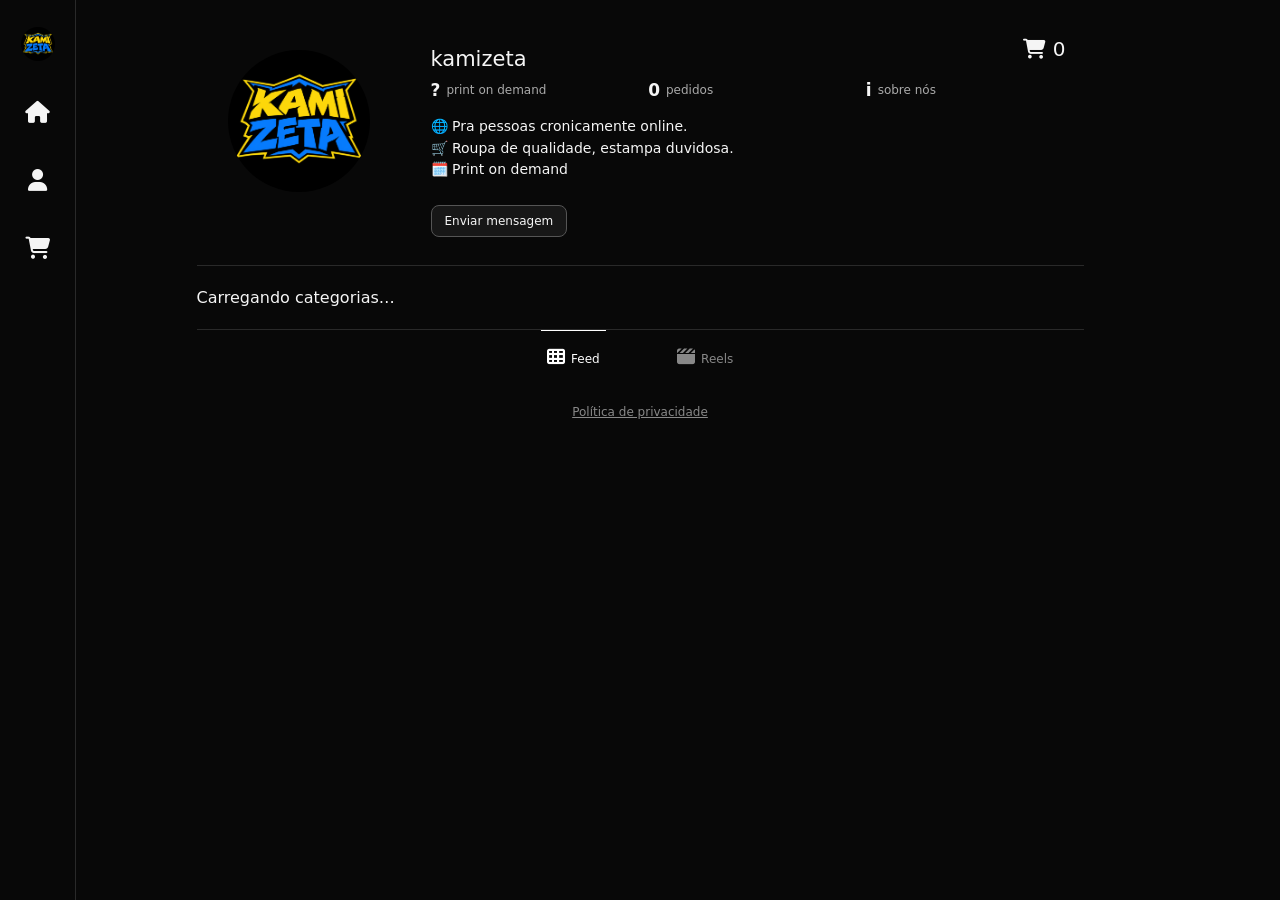
<file: index.html>
<!doctype html><html lang="pt-BR"><head><meta charset="utf-8"><meta name="viewport" content="width=device-width,initial-scale=1,viewport-fit=cover"><meta name="theme-color" content="#080808"><link rel="icon" type="image/png" href="./kamizeta.png"><title>Kamizeta</title><link rel="stylesheet" href="./style.css"><link rel="stylesheet" href="https://cdnjs.cloudflare.com/ajax/libs/font-awesome/6.7.2/css/all.min.css" referrerpolicy="no-referrer"></head><body><aside class="desktop-nav"><a class="brand-mark" href="#home"><img src="./kamizeta.png" alt="Kamizeta" onerror="this.hidden=true;this.nextElementSibling.hidden=false"><span hidden>K.</span></a><button data-view="home" aria-label="Início" title="Início"><i class="fa-solid fa-house"></i></button><button data-view="profile" aria-label="Perfil" title="Perfil"><i class="fa-solid fa-user"></i></button><button data-view="cart" aria-label="Carrinho" title="Carrinho"><i class="fa-solid fa-cart-shopping"></i></button></aside><main class="app-shell"><header class="profile-header"><div id="story-ring" class="avatar-wrap"><img src="./kamizeta.png" alt="Kamizeta" onerror="this.hidden=true;this.nextElementSibling.hidden=false"><span class="logo-fallback" hidden>K.</span></div><div><div class="username-row"><h1>kamizeta</h1><button data-view="cart" class="icon-button" aria-label="Carrinho"><i class="fa-solid fa-cart-shopping"></i> <span id="cart-count">0</span></button></div><div class="stats-row"><button class="stat" id="print-info"><strong>?</strong><span>print on demand</span></button><div class="stat"><strong id="order-count">0</strong><span>pedidos</span></div><button class="stat" id="about-info"><strong>i</strong><span>sobre nós</span></button></div><p class="bio">🌐 Pra pessoas cronicamente online.<br>🛒 Roupa de qualidade, estampa duvidosa.<br>🗓️ Print on demand</p><a class="seller-message-button" href="https://wa.me/5584920039738" target="_blank" rel="noopener">Enviar mensagem</a></div></header><section class="category-section"><div id="categories" class="category-row">Carregando categorias…</div></section><div class="tabs"><button id="feed-tab" class="tab active"><i class="fa-solid fa-table-cells"></i> <span>Feed</span></button><button id="reels-tab" class="tab"><i class="fa-solid fa-clapperboard"></i> <span>Reels</span></button></div><section id="feed-view" class="feed-grid"></section><section id="reels-view" class="reels-view" hidden></section><section id="page-view" hidden></section><footer><a href="#privacidade" id="privacy-link">Política de privacidade</a></footer></main><nav class="mobile-nav"><button data-view="home"><i class="fa-solid fa-house"></i><small>Home</small></button><button data-view="profile"><i class="fa-solid fa-user"></i><small>Perfil</small></button><button data-view="cart"><i class="fa-solid fa-cart-shopping"></i><small>Carrinho</small></button></nav><dialog id="info-dialog" class="modal"><button class="modal-close">×</button><article id="info-content"></article></dialog><dialog id="product-dialog" class="modal wide"><button class="modal-close">×</button><article id="product-content"></article></dialog><dialog id="auth-dialog" class="modal"><button class="modal-close">×</button><article id="auth-content"></article></dialog><div id="toast" role="status" aria-live="polite"></div><div id="global-loader" class="global-loader" hidden role="status" aria-live="polite"><img src="./loader.gif" alt="" onerror="this.hidden=true;this.parentElement.classList.add('loader-image-failed')"><span data-loader-message>CARREGANDO...</span></div><script type="module" src="./home.js"></script></body></html>
</file>
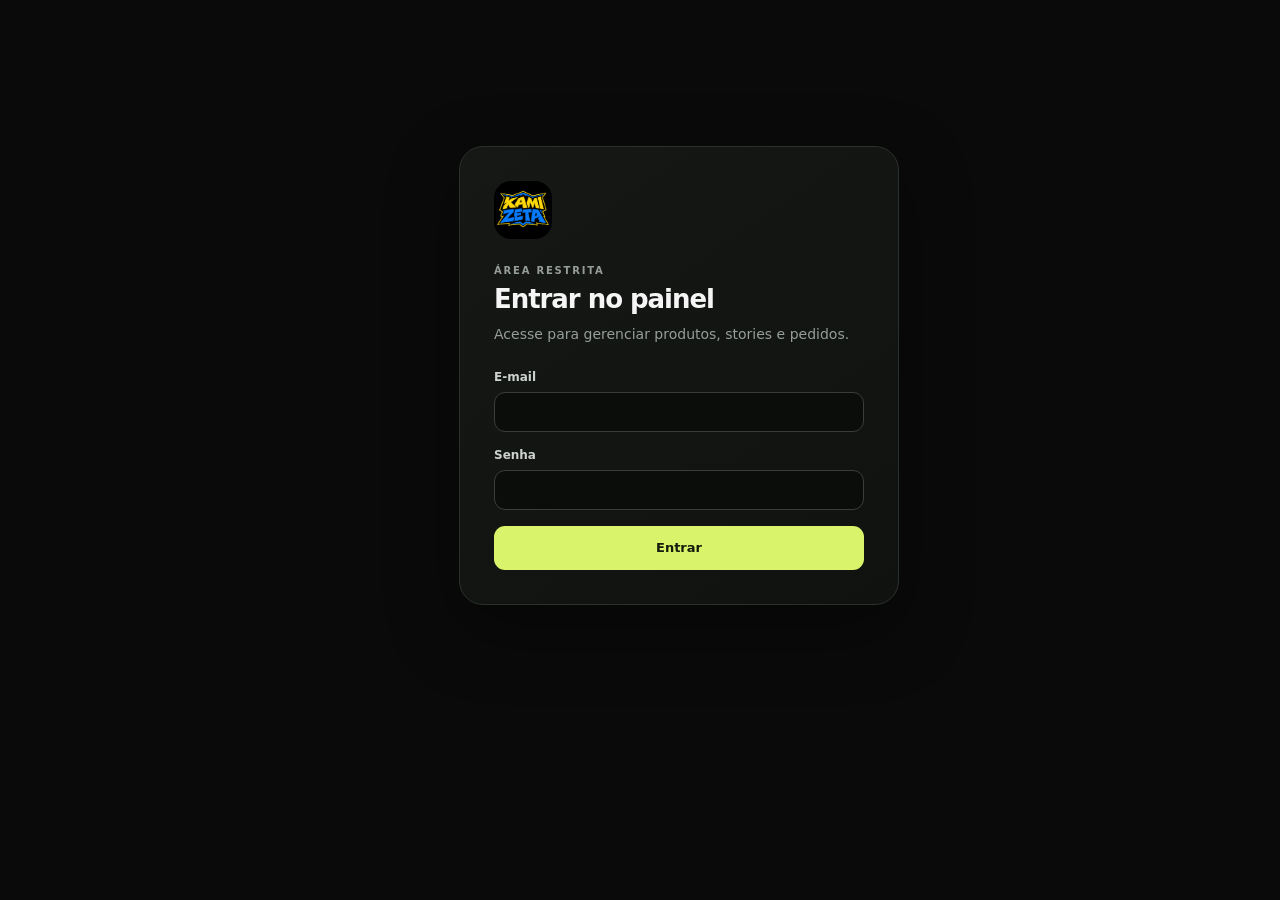
<file: adm/index.html>
<!doctype html>
<html lang="pt-BR">
<head>
  <meta charset="utf-8">
  <meta name="viewport" content="width=device-width,initial-scale=1">
  <meta name="theme-color" content="#080808">
  <link rel="icon" type="image/png" href="/kamizeta.png">
  <title>Administração — Kamizeta</title>
  <link rel="stylesheet" href="/adm/style.css">
</head>
<body>
  <div class="admin-shell">
    <aside id="admin-sidebar" class="admin-sidebar" hidden>
      <a class="admin-brand" href="/" aria-label="Kamizeta — voltar à loja" title="Voltar à loja">
        <img src="/kamizeta.png" alt="">
      </a>

      <nav class="admin-navigation" aria-label="Navegação do painel">
        <button type="button" data-panel="products" aria-label="Produtos" title="Produtos" aria-current="page">
          <svg viewBox="0 0 24 24" aria-hidden="true"><rect x="4" y="4" width="6" height="6" rx="1.3"/><rect x="14" y="4" width="6" height="6" rx="1.3"/><rect x="4" y="14" width="6" height="6" rx="1.3"/><rect x="14" y="14" width="6" height="6" rx="1.3"/></svg>
          <span class="sr-only">Produtos</span>
        </button>
        <button type="button" data-panel="stories" aria-label="Stories" title="Stories">
          <svg viewBox="0 0 24 24" aria-hidden="true"><rect x="5" y="5" width="14" height="14" rx="4"/><circle cx="12" cy="12" r="3.2"/><circle cx="16.8" cy="7.7" r=".8" class="icon-fill"/></svg>
          <span class="sr-only">Stories</span>
        </button>
        <button type="button" data-panel="orders" aria-label="Pedidos" title="Pedidos">
          <svg viewBox="0 0 24 24" aria-hidden="true"><path d="M5 4.5h14v15H5z"/><path d="M8 8h8M8 12h8M8 16h5"/></svg>
          <span class="sr-only">Pedidos</span>
        </button>
      </nav>

      <div class="admin-navigation-bottom">
        <a href="/" aria-label="Voltar à loja" title="Voltar à loja">
          <svg viewBox="0 0 24 24" aria-hidden="true"><path d="m3.5 10.5 8.5-7 8.5 7"/><path d="M5.5 9.5v11h13v-11M9.5 20.5v-7h5v7"/></svg>
          <span class="sr-only">Voltar à loja</span>
        </a>
        <button type="button" id="logout" aria-label="Sair da conta" title="Sair da conta">
          <svg viewBox="0 0 24 24" aria-hidden="true"><path d="M10 4H5.5A1.5 1.5 0 0 0 4 5.5v13A1.5 1.5 0 0 0 5.5 20H10"/><path d="M14 8l4 4-4 4M8 12h10"/></svg>
          <span class="sr-only">Sair</span>
        </button>
      </div>
    </aside>

    <main class="admin-main">
      <section id="admin-login" class="login-card">
        <img src="/kamizeta.png" alt="" class="login-logo">
        <p class="eyebrow">ÁREA RESTRITA</p>
        <h1>Entrar no painel</h1>
        <p class="login-description">Acesse para gerenciar produtos, stories e pedidos.</p>
        <form id="login-form">
          <label>E-mail<input name="email" type="email" autocomplete="username" required></label>
          <label>Senha<input name="password" type="password" autocomplete="current-password" required></label>
          <button class="primary-button" type="submit">Entrar</button>
        </form>
      </section>

      <section id="admin-app" hidden>
        <div id="admin-panel"></div>
      </section>

      <p id="status" class="admin-status" role="status" aria-live="polite"></p>
      <dialog id="admin-loader" class="admin-loader" hidden aria-label="Carregando">
        <img src="/loader.gif" alt="">
        <span data-loader-message>CARREGANDO...</span>
      </dialog>
    </main>
  </div>
  <script type="module" src="/adm/script.js"></script>
</body>
</html>
</file>
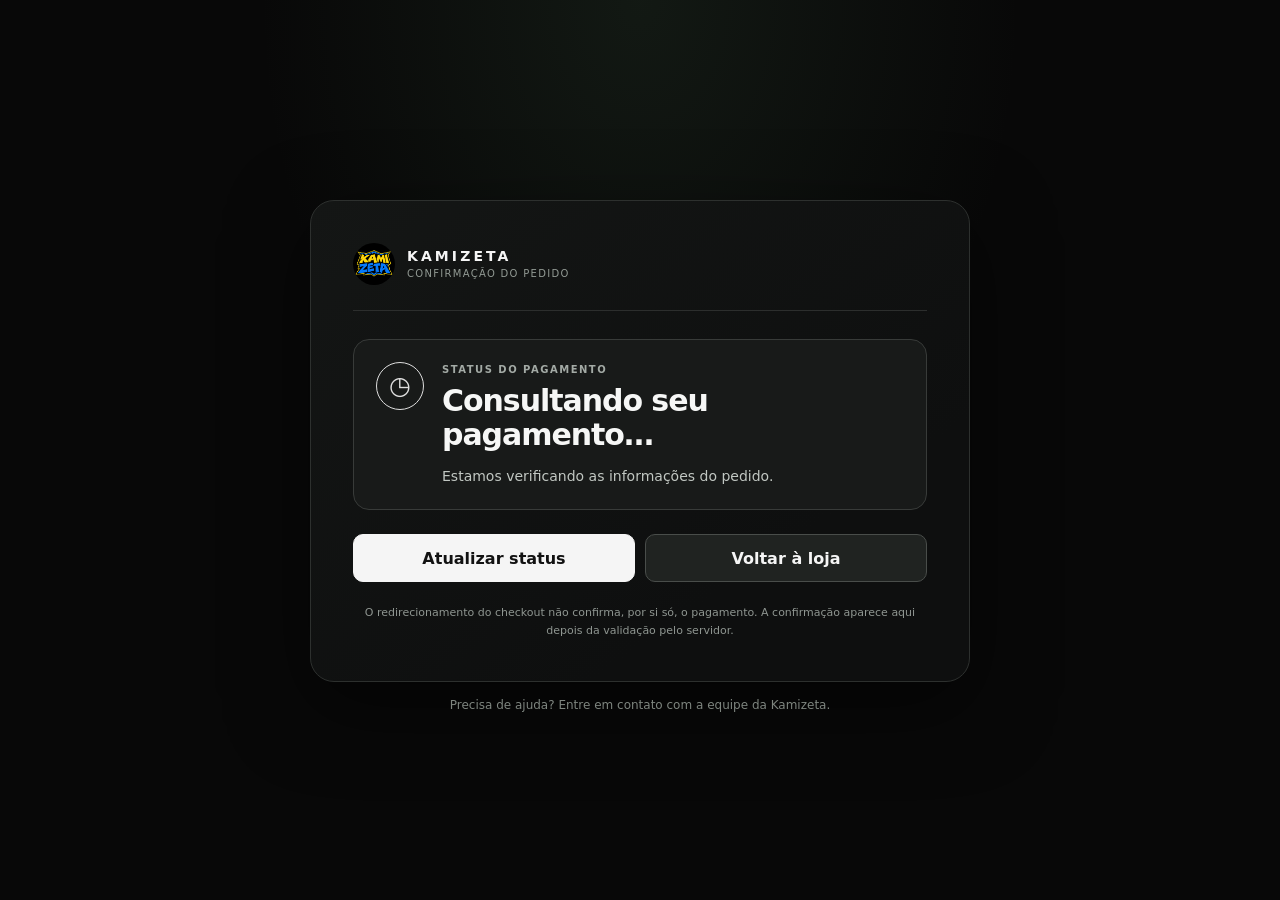
<file: pagamento-concluido.html>
<!doctype html>
<html lang="pt-BR">
<head>
  <meta charset="utf-8">
  <meta name="viewport" content="width=device-width,initial-scale=1">
  <meta name="theme-color" content="#080808">
  <meta name="description" content="Consulte o status do pagamento do seu pedido na Kamizeta.">
  <link rel="icon" type="image/png" href="./kamizeta.png">
  <title>Status do pagamento — Kamizeta</title>
  <link rel="stylesheet" href="./style.css">
</head>
<body class="payment-result-page">
  <main class="payment-page">
    <section class="payment-card" aria-labelledby="payment-heading">
      <header class="payment-brand">
        <img src="./kamizeta.png" alt="" width="42" height="42">
        <div>
          <span class="payment-brand-name">KAMIZETA</span>
          <span class="payment-brand-caption">CONFIRMAÇÃO DO PEDIDO</span>
        </div>
      </header>

      <div id="payment-status" class="payment-status-panel tone-loading" role="status" aria-live="polite">
        <span id="payment-status-icon" class="payment-status-icon" aria-hidden="true">◷</span>
        <div class="payment-status-copy">
          <p class="payment-eyebrow">STATUS DO PAGAMENTO</p>
          <h1 id="payment-heading">Consultando seu pagamento…</h1>
          <p id="payment-description">Estamos verificando as informações do pedido.</p>
        </div>
      </div>

      <section id="payment-details" class="payment-details" hidden aria-label="Detalhes do pedido">
        <div class="payment-detail-row">
          <span>Código do pedido</span>
          <strong id="payment-order-nsu">—</strong>
        </div>
        <div class="payment-detail-row">
          <span>Valor total</span>
          <strong id="payment-total">—</strong>
        </div>
        <div class="payment-detail-row">
          <span>Status do pedido</span>
          <strong id="payment-order-status">—</strong>
        </div>
      </section>

      <button id="download-invoice" class="primary payment-download-invoice" type="button" hidden>
        Baixar invoice PDF
      </button>
      <p id="invoice-download-feedback" class="invoice-download-feedback" role="status" aria-live="polite" hidden></p>

      <div class="payment-actions">
        <button id="refresh-payment" class="primary payment-refresh" type="button">Atualizar status</button>
        <a class="secondary payment-store-link" href="./index.html">Voltar à loja</a>
      </div>

      <p class="payment-security-note">
        O redirecionamento do checkout não confirma, por si só, o pagamento. A confirmação aparece aqui depois da validação pelo servidor.
      </p>
    </section>

    <p class="payment-page-footer">Precisa de ajuda? Entre em contato com a equipe da Kamizeta.</p>
  </main>
  <script type="module" src="./payment-complete.js"></script>
</body>
</html>
</file>
<file: style.css>
[hidden]{display:none!important}:root{color-scheme:dark;font-family:Inter,system-ui,sans-serif;background:#080808;color:#f5f5f5;--line:#292929;--muted:#aaa}*{box-sizing:border-box}body{margin:0}button,input,select,textarea{font:inherit}button{cursor:pointer;color:inherit}a{color:inherit}.desktop-nav{position:fixed;inset:0 auto 0 0;width:76px;border-right:1px solid var(--line);display:flex;flex-direction:column;align-items:center;gap:20px;padding:20px 8px;background:#080808}.desktop-nav button,.brand-mark{width:48px;height:48px;display:grid;place-items:center;background:none;border:0;font-size:25px}.brand-mark img{width:34px;height:34px;border-radius:50%;object-fit:cover}.app-shell{width:min(935px,100%);margin:auto;padding:28px 24px 40px}.profile-header{display:grid;grid-template-columns:180px 1fr;gap:42px;padding:8px 12px 28px}.avatar-wrap{cursor:pointer;width:150px;height:150px;border-radius:50%;padding:4px;margin:10px auto;display:grid;place-items:center}.has-stories{background:conic-gradient(#ffb52e,#ff315e,#d52d9a,#7448ff,#ffb52e)}.avatar-wrap img,.logo-fallback{width:100%;height:100%;border-radius:50%;object-fit:cover;background:#151515}.logo-fallback{display:grid;place-items:center;font-size:46px}.username-row{display:flex;justify-content:space-between;align-items:center;margin-bottom:18px}.username-row h1{font-size:21px;font-weight:500;margin:0}.icon-button{background:none;border:0;font-size:23px}.stats-row{display:grid;grid-template-columns:repeat(3,1fr);gap:12px;margin-bottom:16px}.stat{display:flex;align-items:center;gap:6px;background:none;border:0;padding:0;text-align:left}.stat strong{font-size:17px}.stat span{font-size:12px;color:var(--muted)}.bio{font-size:14px;line-height:1.55}.category-section{border-top:1px solid var(--line);padding:22px 0}.category-row{display:flex;gap:22px;overflow:auto}.category-item{flex:0 0 84px;text-align:center;border:0;background:none}.category-image{display:grid;place-items:center;width:70px;height:70px;margin:0 auto 8px;border:1px solid #555;border-radius:50%;padding:3px}.category-image img{width:100%;height:100%;object-fit:cover;border-radius:50%}.category-item span:last-child{font-size:12px;white-space:nowrap;overflow:hidden;text-overflow:ellipsis;display:block}.tabs{height:52px;border-top:1px solid var(--line);display:flex;justify-content:center;gap:65px}.tab{background:none;border:0;border-top:1px solid transparent;color:#888;font-size:20px}.tab span{font-size:12px}.tab.active{border-top-color:white;color:white}.feed-grid{display:grid;grid-template-columns:repeat(3,minmax(0,1fr));gap:3px}.reels-view{display:flex;flex-direction:column;gap:12px;max-width:440px;margin:0 auto;max-height:calc(100vh - 170px);overflow-y:auto;scroll-snap-type:y mandatory}.product-tile{aspect-ratio:3/4;position:relative;border:0;padding:0;background:#222;overflow:hidden}.product-tile img{width:100%;height:100%;object-fit:cover}.tile-caption{position:absolute;inset:auto 0 0;background:linear-gradient(transparent,#000d);padding:24px 8px 7px;display:flex;flex-direction:column;gap:2px;text-align:left;font-size:12px}.tile-caption b{font-weight:700}.tile-caption span{font-size:11px}.muted{color:var(--muted)}.reel-card{aspect-ratio:9/16;position:relative;overflow:hidden;scroll-snap-align:start;flex:0 0 auto}.reel-card iframe{width:100%;height:100%;border:0}.reel-overlay{position:absolute;bottom:8px;left:8px}.primary,.secondary{padding:10px 14px;border-radius:8px;border:1px solid #555;background:#f5f5f5;color:#111}.secondary{background:#1b1b1b;color:#eee}.modal{width:min(560px,calc(100% - 24px));max-height:85dvh;overflow:auto;background:#111;color:#fff;border:1px solid #444;border-radius:15px;padding:24px}.modal::backdrop{background:#000b}.modal .modal-close{float:right;border:0;background:none;font-size:28px}.modal article{clear:both;padding-top:8px}.modal.wide{width:min(900px,calc(100% - 24px))}.product-detail{display:grid;grid-template-columns:1fr 1fr;gap:24px}.product-detail>img{width:100%;aspect-ratio:3/4;object-fit:contain;background:#171717}.field{display:grid;gap:6px;margin:12px 0}.field input,.field select,.field textarea{background:#181818;color:white;border:1px solid #444;border-radius:7px;padding:10px}.actions-row{display:flex;gap:8px;flex-wrap:wrap;margin:14px 0}.cart-row{display:grid;grid-template-columns:60px 1fr;gap:12px;padding:12px 0;border-bottom:1px solid var(--line)}.cart-row img{width:60px;height:78px;object-fit:cover}#toast{display:none;position:fixed;bottom:80px;left:50%;transform:translateX(-50%);background:white;color:#111;padding:10px 15px;border-radius:8px;z-index:20}#toast.show{display:block}footer{padding:24px 0;color:#888;font-size:12px}.mobile-nav{display:none}@media(max-width:700px){.desktop-nav{display:none}.app-shell{padding:15px 0 85px}.profile-header{grid-template-columns:80px 1fr;gap:14px;padding:4px 12px 18px}.avatar-wrap{cursor:pointer;width:76px;height:76px;margin:6px auto}.username-row h1{font-size:18px}.stats-row{gap:3px}.stat{flex-direction:column;gap:2px}.stat span{font-size:10px}.bio{font-size:12px}.category-section{padding:16px 0}.category-row{padding:0 12px;gap:12px}.category-item{flex-basis:68px}.category-image{width:60px;height:60px}.tabs{height:44px;gap:45px}.feed-grid,.reels-view{gap:2px}.mobile-nav{display:grid;position:fixed;inset:auto 0 0;grid-template-columns:repeat(3,1fr);padding:8px 0 max(8px,env(safe-area-inset-bottom));background:#080808f5;border-top:1px solid #333;z-index:5}.mobile-nav button{border:0;background:none;display:grid;justify-items:center;gap:3px;font-size:20px}.mobile-nav small{font-size:10px}.product-detail{display:block}.product-detail>img{max-height:55vh}.site-footer{padding:20px 12px}}
/* Loader global com o GIF solicitado */
.global-loader{position:fixed;inset:0;z-index:9999;display:flex;flex-direction:column;align-items:center;justify-content:center;gap:14px;background:rgba(8,8,8,.88);color:#fff;font-size:14px;text-align:center;padding:24px}.global-loader[hidden]{display:none!important}.global-loader img{width:150px;height:150px;object-fit:contain}.global-loader span{max-width:80vw;font-size:15px;font-weight:600;letter-spacing:.08em}#toast{max-width:min(90vw,520px);text-align:center;z-index:10000}

/* Imagem do produto no destaque: a imagem inteira é clicável. */
.highlight-product-image{display:block;width:100%;padding:0;margin:8px 0 14px;border:0;background:#171717;border-radius:10px;overflow:hidden;cursor:pointer}
.highlight-product-image img{display:block;width:100%;max-height:60vh;aspect-ratio:3/4;object-fit:contain}

/* Font Awesome nos menus e estados de carregamento */
.desktop-nav button,.mobile-nav button,.icon-button,.tab{font-family:inherit}
.desktop-nav button i{font-size:22px}
.mobile-nav button i{font-size:20px}
.icon-button i{font-size:20px}
.tab i{font-size:18px}
.global-loader.loader-image-failed::before{content:"";display:block;width:42px;height:42px;border:4px solid #444;border-top-color:#fff;border-radius:50%;animation:kamizeta-spin .8s linear infinite}
@keyframes kamizeta-spin{to{transform:rotate(360deg)}}
.feed-state{grid-column:1/-1;padding:24px;text-align:center}
.feed-state .secondary{margin-top:8px}
.category-error{padding:10px}
.category-error button{margin-left:8px}
.category-carousel-head{display:flex;align-items:center;justify-content:space-between;gap:12px;margin:0 0 12px}
.category-carousel-head h2{margin:0}
.category-carousel-head p{margin:0 0 4px;font-size:11px;letter-spacing:.12em}
.carousel-count{color:var(--muted);font-size:13px;white-space:nowrap}
.category-slide{display:grid;grid-template-columns:minmax(0,1.1fr) minmax(0,.9fr);gap:22px;align-items:center}
.category-slide>img{width:100%;height:min(60vh,560px);object-fit:contain;background:#171717;border-radius:10px}
.category-slide-placeholder{min-height:300px;display:grid;place-items:center;background:#171717;color:var(--muted);border-radius:10px}
.category-slide-info h3{font-size:22px;margin:0 0 8px}
.category-slide-info p{color:#bbb;line-height:1.5}
.category-slide-info>strong{font-size:20px}
.category-slide-actions{display:flex;gap:8px;align-items:center;margin-top:22px}
.category-slide-actions .primary{flex:1}
.category-slide-actions button:disabled{opacity:.35;cursor:default}
.profile-product-grid{margin:0 0 24px;gap:3px}
.profile-product-tile{aspect-ratio:3/4;min-width:0;padding:0;border:0;background:#191919;overflow:hidden;display:block}
.profile-product-tile img{display:block;width:100%;height:100%;object-fit:cover;transition:transform .2s}
.profile-product-tile:hover img{transform:scale(1.025)}
.profile-no-image{display:grid;place-items:center;width:100%;height:100%;padding:8px;font-size:12px}
.public-profile{padding:0 0 12px}
.public-profile>h2,.public-profile>p{margin-left:12px;margin-right:12px}
.profile-account-prompt,.profile-account-details{padding:18px 12px;border-top:1px solid var(--line)}
.profile-account-details h3{margin-top:22px}
.product-detail>div>p:first-child{display:flex;align-items:center;gap:8px;font-weight:600}
@media(max-width:700px){
  .category-slide{grid-template-columns:1fr;gap:14px}
  .category-slide>img{height:42vh}
  .category-slide-info h3{font-size:18px}
  .category-slide-actions{margin-top:14px}
  .profile-account-details{padding:14px 12px}
}

.product-post-header{display:flex;align-items:center;gap:10px;margin:0 0 18px;padding:0 0 14px;border-bottom:1px solid var(--line)}
.product-post-avatar{width:38px;height:38px;display:grid;place-items:center;border-radius:50%;background:linear-gradient(135deg,#ffb52e,#ff315e,#7448ff);font-weight:800}
.product-post-header>div{display:flex;flex-direction:column;gap:3px}
.product-post-header small{font-size:11px;color:var(--muted)}
.product-post-header>.fa-instagram{margin-left:auto;font-size:24px}
.actions-row i{margin-right:4px}

/* Atividade de produto em estilo Instagram */
.product-tile .tile-caption{display:none!important}
.product-activity{max-width:620px;margin:0 auto;padding:0 0 24px;background:var(--bg,#080808)}
.product-back{display:block;margin:0 0 12px;padding:8px 12px;border:0;background:transparent;font-size:18px}
.product-activity-header{display:flex;align-items:center;gap:10px;padding:0 12px 12px}
.product-activity-header img{width:34px;height:34px;border-radius:50%;object-fit:cover;background:#fff}
.product-activity-header b{font-size:14px;font-weight:700}
.product-media{position:relative;width:100%;background:#111;overflow:hidden}
.product-main-image{display:block;width:100%;max-height:72vh;aspect-ratio:4/5;object-fit:contain;background:#080808;touch-action:pan-y}
.product-image-empty{aspect-ratio:4/5;display:grid;place-items:center;color:var(--muted)}
.product-image-arrow,.category-image-arrow{position:absolute;top:50%;transform:translateY(-50%);width:36px;height:36px;border:0;border-radius:50%;background:#0008;color:white;display:grid;place-items:center}
.product-image-arrow.previous,.category-image-arrow.previous{left:10px}
.product-image-arrow.next,.category-image-arrow.next{right:10px}
.product-dots{display:flex;justify-content:center;align-items:center;gap:5px;padding:9px 0 3px}
.product-dots button{width:6px;height:6px;padding:0;border:0;border-radius:50%;background:#777}
.product-dots button.active{background:#3897f0}
.product-activity-info{padding:10px 12px 0}
.product-name-price{display:flex;align-items:baseline;gap:10px;flex-wrap:wrap;font-size:15px}
.product-name-price b{font-weight:700}
.product-name-price span{font-weight:400}
.product-icon-actions{display:flex;align-items:center;gap:18px;padding:13px 0 12px}
.product-icon-actions button{display:grid;place-items:center;border:0;padding:0;background:transparent;color:inherit;font-size:25px;min-width:27px;min-height:30px}
.product-icon-actions button:hover{opacity:.75}
.product-icon-actions .action-spacer{flex:1}
.product-description-preview{display:block;width:100%;padding:0 12px 12px;text-align:left;border:0;background:transparent;color:inherit;font-size:13px;line-height:1.45}
.product-description-preview b{font-weight:700;margin-right:5px}
.product-description-modal{padding:8px 4px 14px}
.product-description-modal h3{margin:0 0 8px}
.product-description-modal p{line-height:1.6;white-space:pre-wrap}
.category-image-only{position:relative;width:100%;min-height:220px;background:#111}
.category-image-only>img{display:block;width:100%;max-height:65vh;aspect-ratio:3/4;object-fit:contain}
.category-view-product{display:block;width:100%;margin-top:14px}
@media(max-width:700px){
 .product-activity{max-width:100%}
 .product-back{margin:0 0 6px}
 .product-main-image{max-height:65vh;aspect-ratio:4/5}
 .product-icon-actions{gap:17px}
 .product-icon-actions button{font-size:24px}
 .category-image-only>img{max-height:60vh}
}

.product-options{display:flex;gap:12px;padding:0 12px 16px}
.product-options label{display:flex;align-items:center;gap:7px;color:var(--muted);font-size:12px}
.product-options select,.product-options input{min-width:0;width:76px;padding:6px 8px;border:1px solid #444;border-radius:6px;background:#111;color:#fff}
.product-options input{width:60px}

/* Cadastro, perfil privado e carrinho com atualização imediata */
.form-feedback{margin:8px 0 12px;padding:10px 12px;border-radius:8px;font-size:13px;line-height:1.45}
.form-feedback.error{color:#ffb4b4;background:#451d1d;border:1px solid #713232}
.form-feedback.success{color:#c0f5cf;background:#183923;border:1px solid #2a6540}
#signup-form .primary,#signup-form .secondary{margin:6px 8px 0 0}
.private-profile{max-width:680px;margin:0 auto;padding:12px}
.private-profile-heading{display:flex;align-items:center;gap:12px;padding:8px 0 18px;border-bottom:1px solid var(--line)}
.private-profile-heading img{width:52px;height:52px;border-radius:50%;object-fit:cover;background:#fff}
.private-profile-heading h2{margin:0 0 4px;font-size:22px}
.private-profile-heading p{margin:0;color:var(--muted);font-size:13px}
.profile-data-form{padding:12px 0 18px}
.profile-data-form h3,.profile-password h3,.profile-orders h3,.profile-wishlist h3{margin:16px 0 10px}
.profile-data-form .field{margin:10px 0}
.profile-data-form input,.profile-data-form select{min-width:0;width:100%;background:#181818;color:#f5f5f5;border:1px solid #444;border-radius:7px;padding:10px}
.profile-readonly-email{font-size:13px;color:var(--muted);margin:8px 0 18px}
.profile-password,.profile-orders,.profile-wishlist{padding:12px 0 18px;border-top:1px solid var(--line)}
.profile-password>p{font-size:13px;color:var(--muted)}
.profile-order-tabs{display:flex;gap:8px;margin:10px 0 14px;border-bottom:1px solid var(--line)}
.profile-order-tabs button{border:0;border-bottom:2px solid transparent;background:transparent;color:var(--muted);padding:10px 12px}
.profile-order-tabs button.active{color:#fff;border-bottom-color:#fff}
.profile-order{padding:14px 0;border-bottom:1px solid var(--line)}
.profile-order-top{display:flex;justify-content:space-between;gap:10px;align-items:baseline}
.profile-order>p{font-size:13px;line-height:1.45}
.profile-order .secondary{margin-top:6px}
.profile-logout{margin-top:16px}
.cart-items{display:grid;gap:2px}
.cart-item{position:relative;grid-template-columns:72px minmax(0,1fr) 34px;align-items:start;gap:12px}
.cart-item>img{width:72px;height:94px;object-fit:cover;border-radius:4px}
.cart-item-info{min-width:0}
.cart-item-info>b{display:block;line-height:1.35}
.cart-item-info>p{margin:5px 0;font-size:13px}
.cart-quantity{display:flex;align-items:center;gap:10px;margin:8px 0}
.cart-quantity button{width:30px;height:30px;display:grid;place-items:center;border:1px solid #555;background:#181818;border-radius:6px;padding:0}
.cart-quantity button:disabled{opacity:.35;cursor:default}
.cart-quantity>span:first-of-type{min-width:16px;text-align:center;font-variant-numeric:tabular-nums}
.cart-quantity-status{font-size:11px;color:var(--muted)}
.cart-item-price{font-weight:700}
.cart-remove{border:0;background:transparent;padding:8px;color:#bbb;font-size:20px}
.cart-remove:hover{color:#ff8b8b}
.cart-total{display:flex;justify-content:space-between;align-items:center;gap:14px;padding:18px 0}
.cart-total h3{font-size:16px;margin:0}
.checkout-buttons{display:flex;flex-wrap:wrap;gap:8px;margin-top:14px}
.checkout-buttons button{flex:1 1 140px}
button:disabled{opacity:.6;cursor:wait}


/* Reels: grade de miniaturas e visualizador vertical em tela cheia */
.reels-view{
  display:grid;
  grid-template-columns:repeat(3,minmax(0,1fr));
  gap:3px;
  width:100%;
  max-width:none;
  max-height:none;
  margin:0;
  overflow:visible;
  scroll-snap-type:none;
}
.reel-grid-card{
  position:relative;
  display:block;
  width:100%;
  min-width:0;
  aspect-ratio:9/16;
  padding:0;
  overflow:hidden;
  border:0;
  background:#171717;
  text-align:left;
}
.reel-grid-card>img{
  display:block;
  width:100%;
  height:100%;
  object-fit:cover;
  transition:transform .2s ease;
}
.reel-grid-card:hover>img{transform:scale(1.035)}
.reel-grid-play{
  position:absolute;
  top:50%;
  left:50%;
  transform:translate(-50%,-50%);
  display:grid;
  place-items:center;
  width:46px;
  height:46px;
  padding-left:3px;
  border:1px solid #ffffffa8;
  border-radius:50%;
  background:#0008;
  color:#fff;
  font-size:17px;
  pointer-events:none;
}
.reel-grid-caption{
  position:absolute;
  inset:auto 0 0;
  padding:34px 9px 9px;
  background:linear-gradient(transparent,#000c);
  color:#fff;
  font-size:12px;
  line-height:1.35;
  overflow-wrap:anywhere;
  pointer-events:none;
}
.reel-empty,.reel-loading{grid-column:1/-1;padding:24px;text-align:center}
.reel-viewer{
  position:fixed;
  inset:0;
  width:100vw;
  height:100dvh;
  max-width:none;
  max-height:none;
  margin:0;
  padding:0;
  overflow:hidden;
  border:0;
  border-radius:0;
  background:#050505;
  color:#fff;
}
.reel-viewer[open]{
  display:flex;
  align-items:center;
  justify-content:center;
}
.reel-viewer::backdrop{background:#050505}
.reel-viewer-layout{
  display:flex;
  align-items:center;
  justify-content:center;
  gap:22px;
  width:100%;
  height:100%;
  padding:18px 66px 18px 18px;
}
.reel-player-column{
  position:relative;
  flex:0 1 auto;
  width:min(calc(94dvh * 9 / 16),506.25px,calc(100vw - 240px));
  height:min(94dvh,900px);
  aspect-ratio:9/16;
  overflow:hidden;
  background:#000;
  box-shadow:0 0 48px #0009;
}
.reel-player-column iframe{
  position:absolute;
  inset:0;
  display:block;
  width:100%;
  height:100%;
  border:0;
  background:#000;
}
.reel-viewer-close{
  position:fixed;
  top:max(14px,env(safe-area-inset-top));
  right:18px;
  z-index:20;
  display:grid;
  place-items:center;
  width:42px;
  height:42px;
  padding:0;
  border:1px solid #ffffff55;
  border-radius:50%;
  background:#181818d9;
  color:#fff;
  font-size:23px;
}
.reel-viewer-controls{
  display:flex;
  flex:0 0 132px;
  flex-direction:column;
  align-items:stretch;
  justify-content:center;
  gap:12px;
}
.reel-viewer-controls>[data-action="previous"],
.reel-viewer-controls>[data-action="next"]{
  align-self:center;
  display:grid;
  place-items:center;
  width:44px;
  height:44px;
  padding:0;
  border:1px solid #ffffff55;
  border-radius:50%;
  background:#202020;
  color:#fff;
  font-size:17px;
}
.reel-viewer-controls button:disabled{opacity:.35;cursor:default}
.reel-view-product{
  width:100%;
  margin-top:4px;
  font-size:13px;
  font-weight:700;
  white-space:nowrap;
}
.reel-sound-button{font-size:12px;white-space:nowrap}
.reel-gesture-layer{display:none}
.reel-paused-indicator{display:none}
body.reel-viewer-open{overflow:hidden}
@media(max-width:700px){
  .reels-view{grid-template-columns:repeat(3,minmax(0,1fr));gap:2px}
  .reel-grid-play{width:34px;height:34px;font-size:13px}
  .reel-grid-caption{font-size:10px;padding:26px 5px 6px}
  .reel-viewer-layout{
    display:block;
    width:100%;
    height:100%;
    padding:0;
  }
  .reel-player-column{
    width:100vw;
    max-width:none;
    height:100dvh;
    aspect-ratio:auto;
    box-shadow:none;
  }
  .reel-player-column iframe{width:100%;height:100%}
  .reel-gesture-layer{
    position:absolute;
    inset:0;
    z-index:2;
    display:block;
    background:transparent;
    touch-action:pan-y;
  }
  .reel-paused-indicator{
    position:absolute;
    top:50%;
    left:50%;
    transform:translate(-50%,-50%);
    display:grid;
    place-items:center;
    width:66px;
    height:66px;
    border-radius:50%;
    background:#0009;
    color:#fff;
    font-size:28px;
  }
  .reel-paused-indicator[hidden]{display:none}
  .reel-viewer-controls{display:contents}
  .reel-viewer-controls>[data-action="previous"],
  .reel-viewer-controls>[data-action="next"]{
    position:fixed;
    right:12px;
    z-index:8;
    width:39px;
    height:39px;
    background:#0008;
    border-color:#ffffff80;
  }
  .reel-viewer-controls>[data-action="previous"]{top:calc(43% - 20px)}
  .reel-viewer-controls>[data-action="next"]{top:calc(43% + 26px)}
  .reel-view-product{
    position:fixed;
    z-index:8;
    left:50%;
    bottom:calc(18px + env(safe-area-inset-bottom));
    transform:translateX(-50%);
    width:auto;
    min-width:145px;
    max-width:calc(100vw - 100px);
    margin:0;
    padding:12px 20px;
    box-shadow:0 2px 16px #0007;
  }
  .reel-sound-button{
    position:fixed;
    z-index:8;
    left:12px;
    bottom:calc(18px + env(safe-area-inset-bottom));
    min-height:42px;
    padding:8px 12px;
    border-color:#ffffff55;
    background:#0008;
  }
  .reel-viewer-close{
    top:max(12px,env(safe-area-inset-top));
    right:12px;
    z-index:10;
    background:#0008;
  }
}


/* Perfil: resumo de leitura e edição em modal */
.profile-data-summary{
  position:relative;
  padding:14px 0 20px;
  border-bottom:1px solid var(--line);
}
.profile-summary-heading{
  display:flex;
  align-items:center;
  justify-content:space-between;
  gap:12px;
  margin:0 0 8px;
}
.profile-summary-heading h3{margin:0}
.profile-edit-icon{
  flex:0 0 auto;
  display:grid;
  place-items:center;
  width:36px;
  height:36px;
  padding:0;
  border:1px solid #454545;
  border-radius:50%;
  background:#1a1a1a;
  color:#fff;
}
.profile-edit-icon:hover{background:#2a2a2a}
.profile-summary-row{
  display:grid;
  grid-template-columns:92px minmax(0,1fr);
  gap:10px;
  margin:0;
  padding:6px 0;
  font-size:13px;
  line-height:1.4;
  overflow-wrap:anywhere;
}
.profile-summary-row>span{color:var(--muted)}
.profile-summary-row>b{font-weight:500}
.profile-edit-dialog{
  width:min(620px,calc(100% - 24px));
  max-height:min(90dvh,900px);
}
.profile-edit-dialog article{clear:both;padding-top:8px}
.profile-edit-dialog article>h2{margin:4px 40px 12px 0}
.profile-edit-dialog .profile-data-form{padding-top:0}
.profile-edit-dialog .profile-data-form h3{margin-top:18px}
.profile-edit-dialog .profile-data-form .primary{width:100%;margin-top:8px}
.profile-edit-dialog .field select,
.profile-edit-dialog .field input{min-height:42px}

/* Categorias: resultados em grade com consulta filtrada */
#info-dialog:has(.category-products-grid){
  width:min(900px,calc(100% - 24px));
  max-height:88dvh;
}
#info-dialog:has(.category-products-grid) article{padding-top:4px}
.category-products-header{
  display:flex;
  align-items:flex-start;
  justify-content:space-between;
  gap:12px;
  margin:0 34px 16px 0;
}
.category-products-header h2{margin:0 0 5px;font-size:20px}
.category-products-header p{margin:0;font-size:12px}
.category-products-grid{
  display:grid;
  grid-template-columns:repeat(auto-fill,minmax(135px,1fr));
  gap:5px;
}
.category-product-tile{
  position:relative;
  display:block;
  min-width:0;
  aspect-ratio:3/4;
  padding:0;
  border:0;
  background:#1a1a1a;
  overflow:hidden;
  text-align:left;
}
.category-product-tile>img{
  display:block;
  width:100%;
  height:100%;
  object-fit:cover;
}
.category-product-placeholder{
  display:grid;
  place-items:center;
  width:100%;
  height:100%;
  padding:8px;
  color:var(--muted);
  font-size:12px;
}
.category-product-caption{
  position:absolute;
  inset:auto 0 0;
  display:block;
  padding:26px 8px 8px;
  background:linear-gradient(transparent,#000e);
  color:#fff;
  font-size:12px;
  line-height:1.35;
  overflow-wrap:anywhere;
}
.category-product-caption b{font-weight:600}
.category-product-tile:hover>img{transform:scale(1.025);transition:transform .18s ease}
.shipping-suggestion{display:flex;align-items:center;flex-wrap:wrap;gap:8px}
.shipping-suggestion .secondary{padding:7px 10px;font-size:12px}
.shipping-whatsapp-link{display:inline-block;margin-top:6px;text-decoration:none}
@media(max-width:700px){
  .profile-summary-row{grid-template-columns:82px minmax(0,1fr);font-size:12px}
  .profile-edit-dialog{width:calc(100% - 16px);max-height:92dvh;padding:18px}
  .category-products-grid{grid-template-columns:repeat(3,minmax(0,1fr));gap:2px}
  .category-products-header{margin-bottom:10px}
  .category-product-caption{font-size:10px;padding:22px 5px 6px}
}


/* Página de confirmação de pagamento */
body.payment-result-page{
  min-height:100vh;
  background:
    radial-gradient(ellipse at 50% 0%,rgba(73,112,79,.16),transparent 42%),
    #080808;
}
.payment-page{
  width:min(660px,calc(100% - 32px));
  min-height:100vh;
  margin:0 auto;
  padding:36px 0 24px;
  display:flex;
  flex-direction:column;
  justify-content:center;
  gap:16px;
}
.payment-card{
  border:1px solid #2d302e;
  border-radius:24px;
  background:linear-gradient(145deg,#141615,#0e0f0f 72%);
  padding:clamp(22px,5vw,42px);
  box-shadow:0 24px 80px #0008;
}
.payment-brand{
  display:flex;
  align-items:center;
  gap:12px;
  padding-bottom:25px;
  border-bottom:1px solid #2c2e2d;
}
.payment-brand>img{
  display:block;
  width:42px;
  height:42px;
  border-radius:50%;
  object-fit:cover;
  background:#fff;
}
.payment-brand>div{display:flex;flex-direction:column;gap:4px}
.payment-brand-name{font-size:14px;font-weight:800;letter-spacing:.22em}
.payment-brand-caption{color:#929a94;font-size:10px;letter-spacing:.13em}
.payment-status-panel{
  display:flex;
  align-items:flex-start;
  gap:18px;
  margin:28px 0 22px;
  padding:22px;
  border:1px solid #383b39;
  border-radius:16px;
  background:#181a19;
}
.payment-status-icon{
  flex:0 0 48px;
  width:48px;
  height:48px;
  display:grid;
  place-items:center;
  border:1px solid currentColor;
  border-radius:50%;
  font-size:25px;
  font-weight:600;
}
.payment-status-copy{min-width:0}
.payment-eyebrow{
  margin:2px 0 9px;
  color:#a3aaa5;
  font-size:10px;
  font-weight:700;
  letter-spacing:.15em;
}
.payment-status-copy h1{
  margin:0;
  font-size:clamp(22px,4vw,30px);
  line-height:1.15;
  letter-spacing:-.035em;
}
.payment-status-copy>p:last-child{
  margin:12px 0 0;
  color:#bdc2be;
  font-size:14px;
  line-height:1.6;
}
.payment-status-panel.tone-success{color:#a9edbd;background:linear-gradient(120deg,#12251a,#171a18);border-color:#275638}
.payment-status-panel.tone-pending{color:#f0ca75;background:linear-gradient(120deg,#292313,#191815);border-color:#5a4b27}
.payment-status-panel.tone-error{color:#ffaaaa;background:linear-gradient(120deg,#2b1717,#191515);border-color:#663434}
.payment-status-panel.tone-neutral{color:#d5d9d6}
.payment-status-panel.tone-loading{color:#dedede}
.payment-status-panel .payment-status-copy h1{color:#f6f7f6}
.payment-status-panel .payment-status-copy>p:last-child{color:#c1c7c2}
.payment-details{
  display:grid;
  gap:0;
  padding:2px 0;
  border-top:1px solid #2c2e2d;
  border-bottom:1px solid #2c2e2d;
}
.payment-detail-row{
  display:flex;
  align-items:flex-start;
  justify-content:space-between;
  gap:20px;
  padding:15px 0;
  border-bottom:1px solid #252725;
  font-size:13px;
}
.payment-detail-row:last-child{border-bottom:0}
.payment-detail-row>span{color:#9ca39d}
.payment-detail-row>strong{
  max-width:65%;
  color:#f4f5f4;
  text-align:right;
  overflow-wrap:anywhere;
  font-weight:600;
}
.payment-actions{
  display:grid;
  grid-template-columns:1fr 1fr;
  gap:10px;
  margin-top:24px;
}
.payment-actions .payment-refresh,
.payment-actions .payment-store-link{
  min-height:48px;
  display:flex;
  justify-content:center;
  align-items:center;
  text-align:center;
  text-decoration:none;
  border-radius:10px;
  font-weight:700;
}
.payment-actions .payment-refresh{border-color:#f5f5f5;background:#f5f5f5;color:#121212}
.payment-actions .payment-refresh:hover{background:#dfdfdf}
.payment-actions .payment-store-link{border-color:#494d4a;background:#202321;color:#f5f5f5}
.payment-security-note{
  margin:22px 0 0;
  color:#8f9691;
  font-size:11px;
  line-height:1.6;
  text-align:center;
}
.payment-page-footer{
  margin:0;
  color:#7e857f;
  text-align:center;
  font-size:12px;
}
.payment-refresh:disabled{opacity:.6;cursor:wait}
@media(max-width:520px){
  .payment-page{width:min(660px,calc(100% - 20px));padding:18px 0}
  .payment-card{padding:22px 18px;border-radius:18px}
  .payment-brand{padding-bottom:19px}
  .payment-status-panel{gap:13px;padding:16px;margin:22px 0 18px}
  .payment-status-icon{flex-basis:40px;width:40px;height:40px;font-size:21px}
  .payment-status-copy h1{font-size:23px}
  .payment-status-copy>p:last-child{font-size:13px}
  .payment-detail-row{gap:12px;font-size:12px}
  .payment-actions{grid-template-columns:1fr}
  .payment-security-note{margin-top:18px}
}


/* Invoice PDF: ação e aviso de download */
.payment-download-invoice{
  display:block;
  width:100%;
  min-height:48px;
  margin-top:22px;
  border-radius:10px;
  background:#e6eee8;
  border-color:#e6eee8;
  color:#111713;
  font-weight:750;
}
.payment-download-invoice:hover{background:#d2e2d6}
.invoice-download-feedback{
  margin:10px 0 0;
  color:#aeb8b0;
  font-size:12px;
  line-height:1.55;
  text-align:center;
}


/* Ajustes finos de checkout, destaques e página de produto */
@media(max-width:700px){
  #page-view:has(#checkout-form){padding:0 16px 24px}
  #page-view:has(#checkout-form)>h2,
  #page-view:has(#checkout-form)>p{margin-left:0;margin-right:0}
  #checkout-form .field{margin:14px 0}
  #checkout-form .checkout-buttons{display:grid;grid-template-columns:1fr;gap:10px}
  #checkout-form .checkout-buttons button{width:100%;min-height:44px}
}
.shipping-whatsapp-link{display:block;width:max-content;max-width:100%;margin:12px auto 0;text-align:center;text-decoration:none}
#shipping-result>p{text-align:center;line-height:1.5}
.category-story-dialog{width:min(560px,calc(100% - 24px));max-height:90dvh;padding:18px;overflow:auto}
.category-story-dialog article{padding-top:2px}
.category-story-header{display:flex;align-items:center;justify-content:space-between;gap:12px;margin:0 34px 10px 0}
.category-story-header h2{margin:0;font-size:19px}
.category-story-header p{margin:0 0 4px;font-size:10px;letter-spacing:.12em}
.category-story-count{font-size:12px;color:var(--muted);white-space:nowrap}
.category-story-progress{display:flex;gap:4px;margin:0 0 12px}
.category-story-progress span{height:3px;flex:1;border-radius:8px;background:#484848}
.category-story-progress span.seen{background:#f5f5f5}
.category-story-media{position:relative;display:grid;place-items:center;min-height:180px;background:#111;border-radius:10px;overflow:hidden;touch-action:pan-y}
.category-story-media>img{display:block;width:100%;height:min(58dvh,520px);object-fit:contain}
.category-story-media .category-product-placeholder{min-height:280px}
.category-story-product{display:flex;align-items:center;justify-content:space-between;gap:14px;padding:14px 2px 2px}
.category-story-product>div{min-width:0}
.category-story-product b{display:block;overflow-wrap:anywhere}
.category-story-product p{margin:5px 0 0;color:#aaa;font-size:12px;line-height:1.4;max-height:3.5em;overflow:hidden}
.category-story-product .category-view-product{flex:0 0 auto;width:auto;margin:0;white-space:nowrap}
.product-page-header{display:flex;align-items:center;gap:8px;margin:0 0 14px;padding:0 12px}
.product-page-header .product-back{flex:0 0 auto;margin:0;padding:6px 8px}
.product-page-header .product-activity-header{padding:0}
.product-icon-actions{justify-content:space-between;gap:8px}
.product-icon-actions .action-spacer{display:none}
.product-icon-actions button{flex:1;min-width:0}
.comment-sheet-header{display:flex;align-items:center;gap:10px;padding:2px 4px 16px;border-bottom:1px solid #333}
.comment-sheet-header img{width:34px;height:34px;border-radius:50%;object-fit:cover;background:#fff}
.comment-sheet-header b{font-size:14px}
.comment-description-bubble{margin-top:16px;padding:14px 16px;border-radius:16px;background:#262626;color:#fff}
.comment-description-bubble p{margin:0;line-height:1.55;white-space:pre-wrap;overflow-wrap:anywhere}
#info-dialog:has(.product-description-modal){position:fixed;inset:auto 0 0;width:100%;max-width:none;height:min(52dvh,520px);max-height:60dvh;margin:0;border:1px solid #363636;border-bottom:0;border-radius:18px 18px 0 0;padding:22px 18px max(18px,env(safe-area-inset-bottom));overflow:auto;animation:comment-sheet-enter .22s ease-out}
#info-dialog:has(.product-description-modal)::backdrop{background:#0009}
#info-dialog:has(.product-description-modal) article{clear:both;padding-top:0}
#info-dialog:has(.product-description-modal) .modal-close{position:sticky;top:0;float:right;z-index:2;margin:-8px -6px 0 0}
@keyframes comment-sheet-enter{from{transform:translateY(28px);opacity:.7}to{transform:translateY(0);opacity:1}}
@media(max-width:700px){
  .category-story-dialog{width:100%;max-width:none;max-height:92dvh;margin:auto 0 0;border-radius:18px 18px 0 0;padding:18px 14px max(18px,env(safe-area-inset-bottom))}
  .category-story-media>img{height:min(52dvh,460px)}
  .category-story-product{align-items:flex-start;flex-direction:column}
  .category-story-product .category-view-product{width:100%}
  .product-icon-actions{gap:4px}
  .product-icon-actions button{font-size:22px}
  #info-dialog:has(.product-description-modal){height:52dvh;max-height:60dvh}
}


/* Refinos de alinhamento da página principal e ações do produto */
.product-icon-actions{
  justify-content:flex-start;
  gap:7px;
}
.product-icon-actions button{
  flex:0 0 auto;
  min-width:30px;
  padding:0 1px;
}
.product-icon-actions .action-spacer{display:none}
footer{
  display:flex;
  justify-content:center;
  align-items:flex-end;
  text-align:center;
  width:100%;
  padding:24px 12px 16px;
}
#privacy-link{display:inline-block;text-align:center}
.seller-message-button{
  display:inline-flex;
  align-items:center;
  justify-content:center;
  width:max-content;
  max-width:100%;
  margin-top:10px;
  padding:8px 13px;
  border:1px solid #555;
  border-radius:8px;
  background:#171717;
  color:#f5f5f5;
  text-decoration:none;
  font-size:12px;
  line-height:1.2;
}
.seller-message-button:hover{background:#242424}
@media(min-width:701px){
  .username-row{align-items:center}
  .username-row h1{transform:translateY(10px)}
  .username-row .icon-button{font-size:20px;align-self:center}
}
@media(max-width:700px){
  .username-row{align-items:center;min-height:34px}
  .username-row h1{transform:translateY(8px)}
  .username-row .icon-button{font-size:20px;align-self:center}
  .seller-message-button{margin-top:8px}
  footer{padding-bottom:max(16px,env(safe-area-inset-bottom))}
  .product-icon-actions{gap:5px}
  .product-icon-actions button{min-width:28px;font-size:21px}
}
</file>
<file: adm/style.css>
:root{
  color-scheme:dark;
  font-family:Inter,ui-sans-serif,system-ui,-apple-system,BlinkMacSystemFont,"Segoe UI",sans-serif;
  background:#090a09;
  color:#f5f5f5;
  --bg:#090a09;
  --surface:#111311;
  --surface-raised:#171a17;
  --surface-soft:#1c201c;
  --line:#2b302c;
  --muted:#969e98;
  --text:#f5f5f5;
  --accent:#d9f36a;
  --accent-ink:#171b0b;
  --danger:#ffaaa8;
}
*{box-sizing:border-box}
[hidden]{display:none!important}
body{margin:0;min-height:100vh;background:var(--bg);color:var(--text)}
button,input,textarea,select{font:inherit}
button,a{-webkit-tap-highlight-color:transparent}
button{cursor:pointer}
button:disabled{opacity:.5;cursor:not-allowed}
a{color:inherit;text-decoration:none}
svg{width:22px;height:22px;fill:none;stroke:currentColor;stroke-width:1.7;stroke-linecap:round;stroke-linejoin:round}
.icon-fill{fill:currentColor;stroke:none}
.sr-only{position:absolute;width:1px;height:1px;padding:0;margin:-1px;overflow:hidden;clip:rect(0,0,0,0);white-space:nowrap;border:0}
.admin-shell{min-height:100vh}
.admin-sidebar{
  position:fixed;inset:0 auto 0 0;z-index:30;
  display:flex;flex-direction:column;align-items:center;gap:22px;
  width:78px;padding:18px 10px;
  background:#0d0f0d;border-right:1px solid var(--line);
}
.admin-brand{display:grid;place-items:center;width:46px;height:46px;border-radius:15px;overflow:hidden;background:#fff}
.admin-brand img{width:100%;height:100%;object-fit:cover}
.admin-navigation{display:flex;flex-direction:column;align-items:center;gap:12px;width:100%}
.admin-navigation button,.admin-navigation-bottom button,.admin-navigation-bottom a{
  position:relative;display:grid;place-items:center;width:48px;height:48px;padding:0;
  border:1px solid transparent;border-radius:15px;background:transparent;color:#a8aea9;
}
.admin-navigation button:hover,.admin-navigation-bottom button:hover,.admin-navigation-bottom a:hover{background:#1a1d1a;color:#fff}
.admin-navigation button[aria-current="page"]{background:var(--accent);color:var(--accent-ink)}
.admin-navigation-bottom{display:flex;flex-direction:column;align-items:center;gap:10px;margin-top:auto;width:100%}
.admin-navigation-bottom button{border-color:#303630}
.admin-main{min-height:100vh;margin-left:78px;padding:38px clamp(18px,4vw,54px) 60px}
#admin-app{width:min(1120px,100%);margin:0 auto}
.login-card{width:min(440px,calc(100% - 28px));margin:clamp(45px,12vh,120px) auto;padding:34px;border:1px solid var(--line);border-radius:24px;background:linear-gradient(145deg,#151815,#101210);box-shadow:0 24px 70px #0006}
.login-logo{width:58px;height:58px;border-radius:17px;object-fit:cover;background:#fff;margin-bottom:22px}
.eyebrow{margin:0 0 8px;color:var(--muted);font-size:10px;font-weight:750;letter-spacing:.18em}
.login-card h1{font-size:26px;letter-spacing:-.04em;margin:0}
.login-description{margin:10px 0 24px;color:var(--muted);font-size:14px;line-height:1.55}
label{display:grid;gap:8px;margin:0;color:#cdd2ce;font-size:12px;font-weight:600}
input,textarea,select{
  width:100%;min-width:0;border:1px solid #383e39;border-radius:11px;
  background:#0b0d0b;color:var(--text);padding:12px 13px;outline:none;
}
input:focus,textarea:focus,select:focus{border-color:#a9bd5d;box-shadow:0 0 0 3px #d9f36a16}
input::placeholder,textarea::placeholder{color:#737b74}
textarea{min-height:96px;resize:vertical}
#login-form{display:grid;gap:16px}
.primary-button,.secondary-button,.danger-button{
  display:inline-flex;align-items:center;justify-content:center;gap:8px;
  min-height:44px;padding:10px 15px;border-radius:11px;border:1px solid transparent;
  font-size:13px;font-weight:750;transition:background .15s ease,border-color .15s ease;
}
.primary-button{background:var(--accent);color:var(--accent-ink)}
.primary-button:hover{background:#e5fa8e}
.secondary-button{background:#1b201b;color:#f3f5f3;border-color:#394039}
.secondary-button:hover{background:#242a24}
.danger-button{background:#321c1b;color:#ffd4d2;border-color:#683c39}
.icon-button{display:grid;place-items:center;width:40px;height:40px;flex:0 0 auto;padding:0;border:1px solid #343a34;border-radius:12px;background:#191d19;color:#e0e5e0}
.icon-button:hover{background:#252b25;color:#fff}
.icon-button svg{width:19px;height:19px}
.panel-heading{display:flex;align-items:flex-end;justify-content:space-between;gap:18px;margin:0 0 24px}
.panel-heading h1,.panel-heading h2{margin:0;font-size:clamp(26px,3vw,34px);font-weight:750;letter-spacing:-.05em}
.panel-heading p{margin:0 0 8px;color:var(--muted);font-size:10px;letter-spacing:.16em;font-weight:700}
.panel-count{color:var(--muted);font-size:12px;white-space:nowrap}
.toolbar{display:flex;align-items:center;gap:10px;margin:0 0 18px}
.search-field{position:relative;display:block;flex:1;min-width:0;margin:0}
.search-field svg{position:absolute;top:50%;left:13px;transform:translateY(-50%);width:18px;height:18px;color:#899189;pointer-events:none}
.search-field input{height:46px;padding-left:42px;border-radius:13px}
.toolbar .icon-button{width:46px;height:46px;border-radius:13px}
.products-list,.orders-list,.stories-list{display:grid;gap:10px}
.product-card{
  display:grid;grid-template-columns:94px minmax(0,1fr) auto;align-items:center;gap:17px;
  min-width:0;padding:12px;border:1px solid var(--line);border-radius:16px;
  background:var(--surface);transition:border-color .15s ease,background .15s ease;
}
.product-card:hover{border-color:#485348;background:#141714}
.product-thumb{display:block;width:94px;height:116px;object-fit:cover;border-radius:10px;background:#202420}
.product-thumb-placeholder{display:grid;place-items:center;color:#6e776e;background:#1a1f1a}
.product-details{min-width:0}
.product-details h3{font-size:15px;line-height:1.35;margin:0 0 5px;overflow-wrap:anywhere}
.product-meta{display:flex;flex-wrap:wrap;gap:6px 13px;color:var(--muted);font-size:11px;line-height:1.5}
.product-price{margin:7px 0 0;font-size:14px;font-weight:750}
.product-card-actions{display:flex;align-items:center;gap:6px}
.status-pill{display:inline-flex;align-items:center;gap:6px;padding:5px 8px;border-radius:99px;font-size:10px;font-weight:750;white-space:nowrap}
.status-pill::before{content:"";width:6px;height:6px;border-radius:50%;background:currentColor}
.status-pill.success{color:#b5e8b8;background:#173020}
.status-pill.pending{color:#f0d18a;background:#302817}
.status-pill.danger{color:#ffb5b0;background:#321d1b}
.status-pill.neutral{color:#bbc2bb;background:#222722}
.empty-state{padding:48px 20px;border:1px dashed #343a34;border-radius:16px;text-align:center;color:var(--muted);font-size:13px}
.empty-state svg{display:block;margin:0 auto 12px;width:30px;height:30px;color:#687168}
.floating-add{
  position:fixed;right:30px;bottom:30px;z-index:20;display:grid;place-items:center;
  width:60px;height:60px;border:0;border-radius:50%;background:var(--accent);color:var(--accent-ink);
  box-shadow:0 10px 36px #0009,0 0 0 1px #d9f36a55;font-size:30px;line-height:1;
}
.floating-add:hover{transform:translateY(-2px);background:#e5fa8e}
.admin-modal{
  width:min(720px,calc(100% - 24px));max-height:min(88dvh,920px);overflow:auto;
  padding:0;border:1px solid #3a403a;border-radius:22px;background:#121512;color:var(--text);
  box-shadow:0 30px 100px #000a;
}
.admin-modal::backdrop{background:#030403c9;backdrop-filter:blur(5px)}
.modal-header{position:sticky;top:0;z-index:4;display:flex;align-items:flex-start;justify-content:space-between;gap:18px;padding:22px 24px 16px;border-bottom:1px solid var(--line);background:#121512f5}
.modal-header h2{margin:0;font-size:21px;letter-spacing:-.035em}
.modal-header p{margin:5px 0 0;color:var(--muted);font-size:12px}
.modal-body{padding:20px 24px 24px}
.modal-footer{display:flex;justify-content:flex-end;gap:9px;margin-top:22px;padding-top:16px;border-top:1px solid var(--line)}
.product-form-grid{display:grid;grid-template-columns:repeat(2,minmax(0,1fr));gap:15px}
.product-form-grid .span-2{grid-column:1/-1}
.checkbox-label{display:flex;align-items:center;gap:10px;color:#dce2dc;font-size:12px}
.checkbox-label input{width:17px;height:17px;accent-color:var(--accent)}
.image-picker-toolbar{display:flex;align-items:center;gap:10px;margin:0 0 12px}
.image-picker-toolbar input{flex:1}
.selected-images{display:flex;flex-wrap:wrap;gap:8px;margin:12px 0}
.selected-image{position:relative;display:flex;align-items:center;gap:8px;padding:6px 8px;border:1px solid #3b443a;border-radius:9px;background:#1a2119;color:#dce4d8;font-size:11px}
.selected-image img{width:32px;height:38px;object-fit:cover;border-radius:5px}
.selected-image button{width:22px;height:22px;border:0;border-radius:50%;background:#303a2d;color:#fff;line-height:1}
.gallery{display:grid;grid-template-columns:repeat(auto-fill,minmax(105px,1fr));gap:9px;max-height:390px;overflow:auto;padding:2px}
.gallery-card{display:flex;flex-direction:column;gap:7px;align-items:stretch;min-width:0;padding:6px;border:1px solid #333a33;border-radius:11px;background:#171b17;color:#dce2dc;text-align:left}
.gallery-card.selected{border-color:var(--accent);box-shadow:0 0 0 1px var(--accent)}
.gallery-card:disabled{opacity:.45;cursor:not-allowed}
.gallery-card img{width:100%;aspect-ratio:3/4;object-fit:cover;border-radius:7px;background:#202420}
.gallery-card span{font-size:10px;line-height:1.4;overflow-wrap:anywhere}
.gallery-help{color:var(--muted);font-size:11px;line-height:1.5;margin:0 0 12px}
.stories-form{display:grid;grid-template-columns:repeat(2,minmax(0,1fr));gap:15px;padding:18px;border:1px solid var(--line);border-radius:16px;background:var(--surface)}
.stories-form .span-2{grid-column:1/-1}
.stories-form .checkbox-label{align-self:center}
.stories-list{margin-top:18px}
.story-row{display:flex;align-items:center;justify-content:space-between;gap:12px;padding:14px;border:1px solid var(--line);border-radius:14px;background:var(--surface)}
.story-row-main{display:flex;align-items:center;gap:12px;min-width:0}
.story-row h3{margin:0 0 4px;font-size:13px;overflow-wrap:anywhere}
.story-row p{margin:0;color:var(--muted);font-size:11px}
.story-row-actions{display:flex;align-items:center;gap:6px}
.orders-toolbar{display:flex;align-items:center;gap:10px;margin-bottom:18px}
.filter-summary{display:flex;flex-wrap:wrap;gap:7px;margin:0 0 15px}
.filter-chip{display:inline-flex;align-items:center;padding:6px 9px;border:1px solid #333b33;border-radius:99px;color:#bec6be;font-size:10px}
.order-card{
  display:grid;grid-template-columns:minmax(0,1fr) auto;align-items:center;gap:12px;
  width:100%;padding:17px;border:1px solid var(--line);border-radius:16px;background:var(--surface);
  color:var(--text);text-align:left;transition:background .15s ease,border-color .15s ease;
}
.order-card:hover{background:#151915;border-color:#4a5549}
.order-card-main{min-width:0}
.order-card-top{display:flex;align-items:center;gap:8px;flex-wrap:wrap;margin-bottom:7px}
.order-customer{margin:0;font-size:15px;font-weight:750;overflow-wrap:anywhere}
.order-number{color:var(--muted);font-size:10px}
.order-subline{display:flex;flex-wrap:wrap;gap:6px 12px;margin-top:6px;color:#aeb5ae;font-size:11px;line-height:1.5}
.order-subline svg{width:14px;height:14px;vertical-align:middle;margin-right:4px;color:#8c958b}
.order-card-total{text-align:right;white-space:nowrap}
.order-card-total strong{display:block;font-size:16px;font-weight:800}
.order-card-total span{display:block;margin-top:5px;color:var(--muted);font-size:10px}
.order-card-arrow{color:#8f988e}
.order-detail-grid{display:grid;grid-template-columns:repeat(2,minmax(0,1fr));gap:10px;margin-bottom:20px}
.detail-box{min-width:0;padding:13px;border:1px solid #303730;border-radius:12px;background:#171b17}
.detail-box span{display:block;color:var(--muted);font-size:10px;margin-bottom:6px}
.detail-box strong{font-size:12px;line-height:1.5;overflow-wrap:anywhere}
.order-items-list{display:grid;gap:8px}
.order-item-row{display:grid;grid-template-columns:minmax(0,1fr) auto;gap:10px;padding:10px 0;border-bottom:1px solid #292f29;font-size:12px}
.order-item-row p{margin:4px 0 0;color:var(--muted);font-size:10px}
.order-status-actions{display:flex;flex-wrap:wrap;gap:8px;margin-top:18px}
.filter-options{display:grid;gap:9px}
.filter-option{display:flex;align-items:center;gap:11px;padding:13px;border:1px solid #343b34;border-radius:12px;background:#171b17}
.filter-option input{width:18px;height:18px;accent-color:var(--accent)}
.filter-option span{display:grid;gap:3px}
.filter-option b{font-size:12px}
.filter-option small{color:var(--muted);font-size:10px}
.admin-status{position:fixed;right:22px;bottom:22px;z-index:10001;max-width:min(450px,calc(100% - 32px));margin:0;padding:0;pointer-events:none;font-size:12px;line-height:1.5}
.admin-status:not(:empty){padding:12px 15px;border:1px solid #426c46;background:#17261a;border-radius:12px;color:#dcf6df;box-shadow:0 12px 36px #0008}
.admin-status.error{border-color:#713d3b;background:#2b1918;color:#ffd4d2}
.admin-loader{position:fixed;inset:0;z-index:2147483647;width:100%;height:100%;max-width:none;max-height:none;margin:0;padding:24px;border:0;display:flex;flex-direction:column;align-items:center;justify-content:center;gap:13px;background:#080a08ef;color:#fff;text-align:center}
.admin-loader::backdrop{background:transparent}
.admin-loader[hidden]{display:none!important}
.admin-loader img{width:90px;height:90px;object-fit:contain}
.admin-loader span{font-size:12px;font-weight:800;letter-spacing:.14em}
@media(max-width:760px){
  .admin-sidebar{inset:auto 0 0;width:100%;height:70px;padding:6px 10px max(6px,env(safe-area-inset-bottom));flex-direction:row;justify-content:center;gap:0;border-right:0;border-top:1px solid var(--line);background:#0d0f0df5}
  .admin-brand{display:none}
  .admin-navigation{flex:1;flex-direction:row;justify-content:space-evenly;gap:6px;height:100%}
  .admin-navigation button,.admin-navigation-bottom button,.admin-navigation-bottom a{width:46px;height:46px;border-radius:14px}
  .admin-navigation-bottom{flex-direction:row;justify-content:center;gap:6px;width:auto;margin:0 0 0 8px;padding-left:8px;border-left:1px solid #2a302a}
  .admin-main{margin-left:0;padding:22px 14px 105px}
  .login-card{margin:55px auto 30px;padding:25px 20px;border-radius:19px}
  .panel-heading{margin-bottom:19px}
  .panel-heading h1,.panel-heading h2{font-size:27px}
  .product-card{grid-template-columns:76px minmax(0,1fr) auto;gap:11px;padding:9px;border-radius:13px}
  .product-thumb{width:76px;height:98px}
  .product-meta{gap:4px 9px;font-size:10px}
  .product-price{font-size:13px}
  .product-card-actions{align-self:start}
  .product-card-actions .icon-button{width:35px;height:35px;border-radius:10px}
  .floating-add{right:17px;bottom:88px;width:54px;height:54px}
  .admin-modal{width:calc(100% - 12px);max-height:90dvh;border-radius:17px}
  .modal-header{padding:18px 17px 13px}
  .modal-body{padding:17px}
  .product-form-grid,.stories-form{grid-template-columns:1fr}
  .product-form-grid .span-2,.stories-form .span-2{grid-column:auto}
  .stories-form{padding:14px}
  .order-card{padding:13px;grid-template-columns:minmax(0,1fr) auto;gap:8px}
  .order-customer{font-size:13px}
  .order-card-total strong{font-size:14px}
  .order-subline{font-size:10px;gap:4px 8px}
  .order-detail-grid{grid-template-columns:1fr}
  .admin-status{right:12px;bottom:82px}
}
@media(max-width:410px){
  .order-card{grid-template-columns:minmax(0,1fr)}
  .order-card-total{display:flex;align-items:baseline;justify-content:space-between;gap:8px;text-align:left}
  .order-card-total span{margin:0}
  .product-card{grid-template-columns:66px minmax(0,1fr) auto}
  .product-thumb{width:66px;height:86px}
}


/* Miniaturas de Stories e alinhamento do cartão de pedidos */
.story-thumb{
  display:grid;
  place-items:center;
  flex:0 0 48px;
  width:48px;
  height:58px;
  object-fit:cover;
  border-radius:8px;
  background:#1c211c;
  color:#9ca69b;
}
.story-thumb-video{border:1px solid #343d34}
.story-thumb svg{width:20px;height:20px}
.order-card{grid-template-columns:minmax(0,1fr) auto 18px}
@media(max-width:760px){.order-card{grid-template-columns:minmax(0,1fr) auto 16px}}
@media(max-width:410px){.order-card{grid-template-columns:minmax(0,1fr)}}


/* Ações destrutivas de produtos e stories */
.danger-icon-button{
  color:#ffb5b0;
  border-color:#593330;
  background:#261716;
}
.danger-icon-button:hover{
  color:#fff0ef;
  border-color:#8a4a45;
  background:#3a201e;
}
.story-row-actions .icon-button{flex:0 0 auto}
</file>
